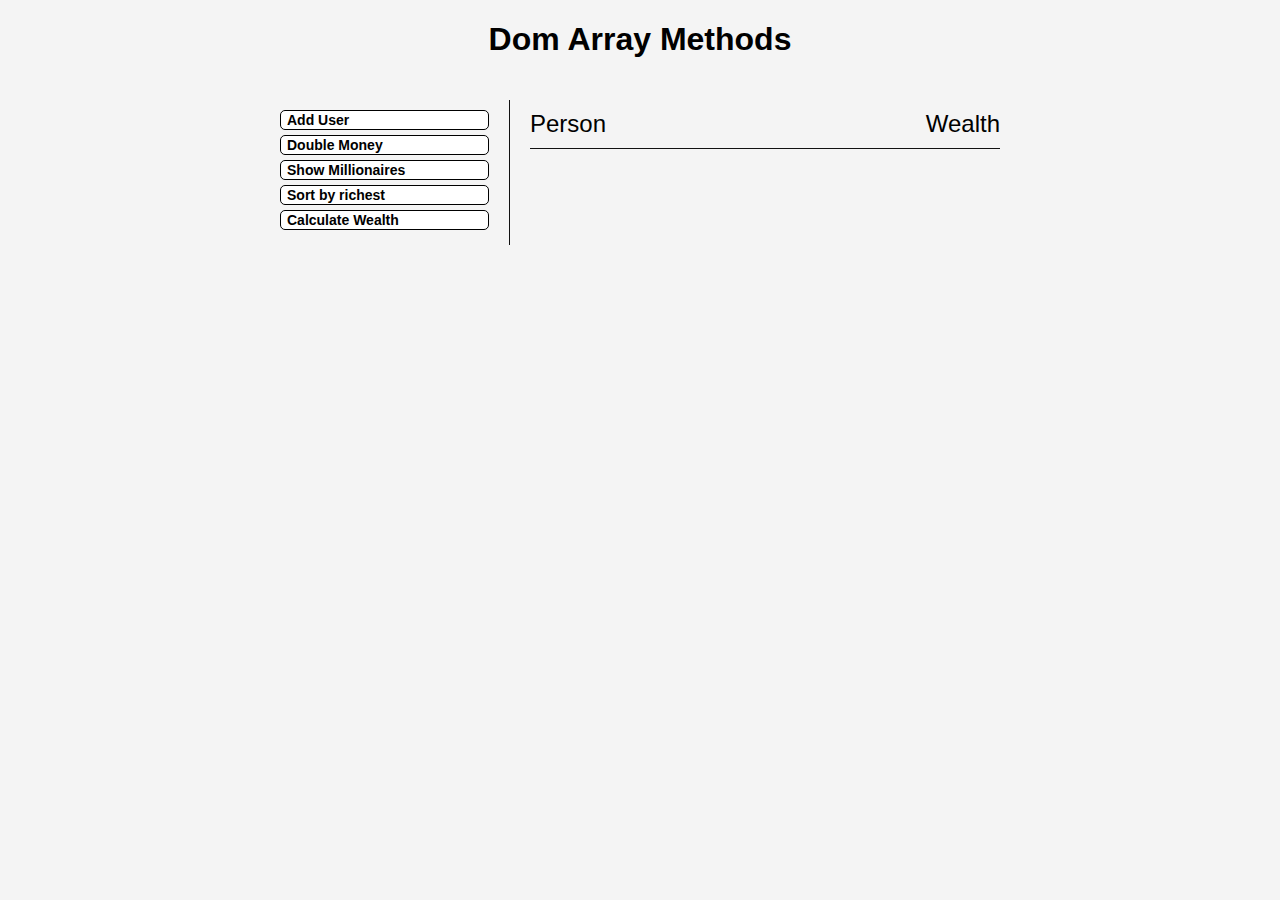
<file: Array Methods/index.html>
<!DOCTYPE html>
<html lang="en">
  <head>
    <meta charset="UTF-8" />
    <meta name="viewport" content="width=device-width, initial-scale=1.0" />
    <title>DOM Arrays Methods</title>
    <link rel="stylesheet" href="style.css" />
    <script src="script.js" defer></script>
    <link
      rel="stylesheet"
      href="https://use.fontawesome.com/releases/v5.7.2/css/all.css"
      integrity="sha384-fnmOCqbTlWIlj8LyTjo7mOUStjsKC4pOpQbqyi7RrhN7udi9RwhKkMHpvLbHG9Sr"
      crossorigin="anonymous"
    />
  </head>
  <body>
    <h1>Dom Array Methods</h1>

    <div class="container">
      <aside>
        <button id="add-user">Add User <i class="fas fa-user-plus"></i></button>
        <button id="double">
          Double Money <i class="fas fa-dollar-sign"></i>
        </button>
        <button id="show-millionaires">
          Show Millionaires <i class="fas fa-eye"></i>
        </button>
        <button id="sort">
          Sort by richest <i class="fas fa-sort-amount-down"></i>
        </button>
        <button id="calculate-wealth">
          Calculate Wealth <i class="fas fa-calculator"></i>
        </button>
      </aside>

      <main id="main">
        <h2><strong>Person</strong> Wealth</h2>
      </main>
    </div>
  </body>
</html>
</file>
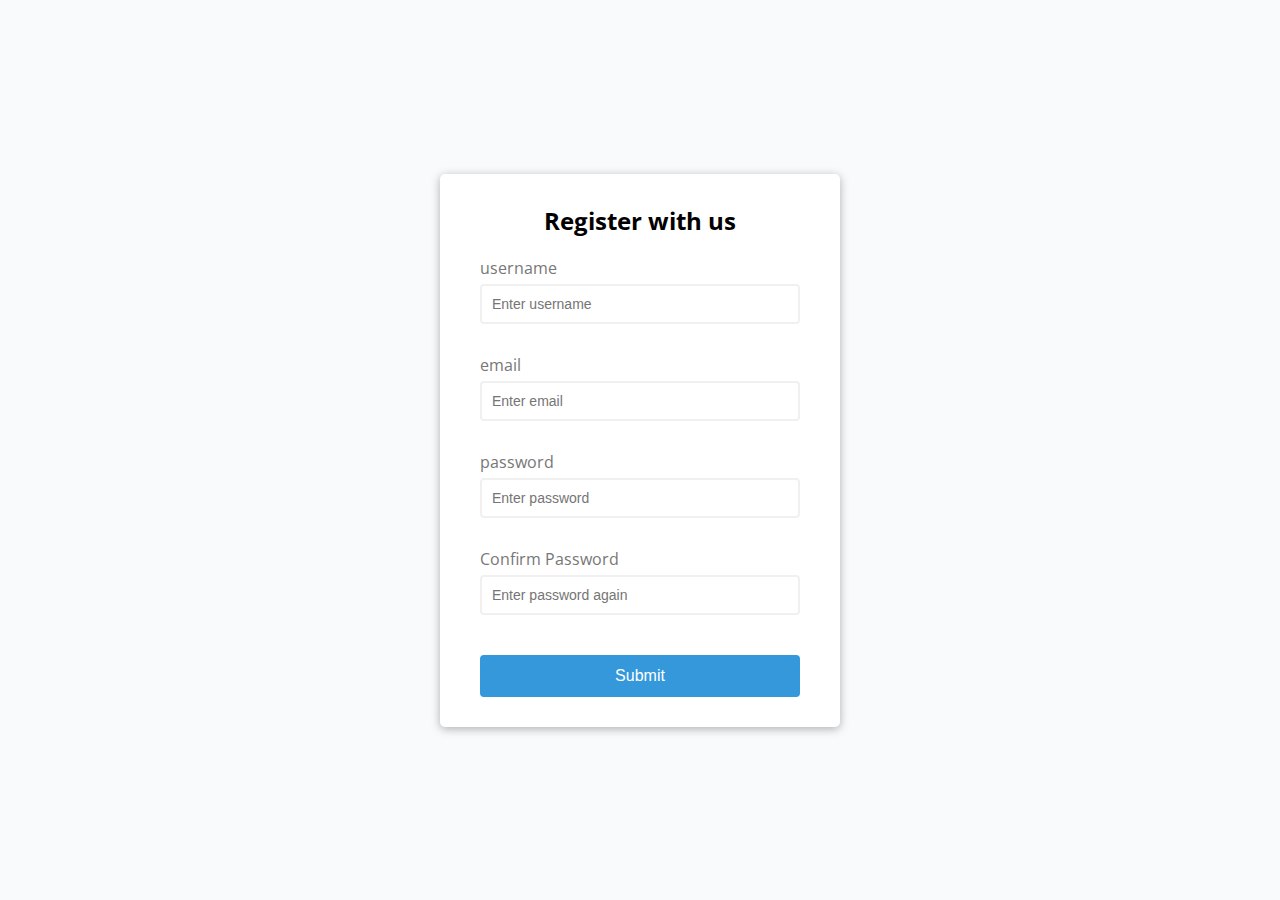
<file: Form Validation/index.html>
<!DOCTYPE html>
<html lang="en">
  <head>
    <meta charset="UTF-8" />
    <meta name="viewport" content="width=device-width, initial-scale=1.0" />
    <meta http-equiv="X-UA-Compatible" content="ie=edge" />
    <link rel="stylesheet" href="style.css" />
    <title>Form Validator</title>
  </head>
  <body>
    <div class="container">
      <form id="form" class="form">
        <h2>Register with us</h2>
        <div class="form-control">
          <label for="username">username</label>
          <input type="text" id="username" placeholder="Enter username" />
          <small>Error Message</small>
        </div>
        <div class="form-control">
          <label for="email">email</label>
          <input type="text" id="email" placeholder="Enter email" />
          <small>Error Message</small>
        </div>
        <div class="form-control">
          <label for="password">password</label>
          <input type="password" id="password" placeholder="Enter password" />
          <small>Error Message</small>
        </div>
        <div class="form-control">
          <label for="password2">Confirm Password</label>
          <input
            type="password"
            id="password2"
            placeholder="Enter password again"
          />
          <small>Error Message</small>
        </div>
        <button type="submit">Submit</button>
      </form>
    </div>
    <script src="script_refactor.js"></script>
  </body>
</html>
</file>
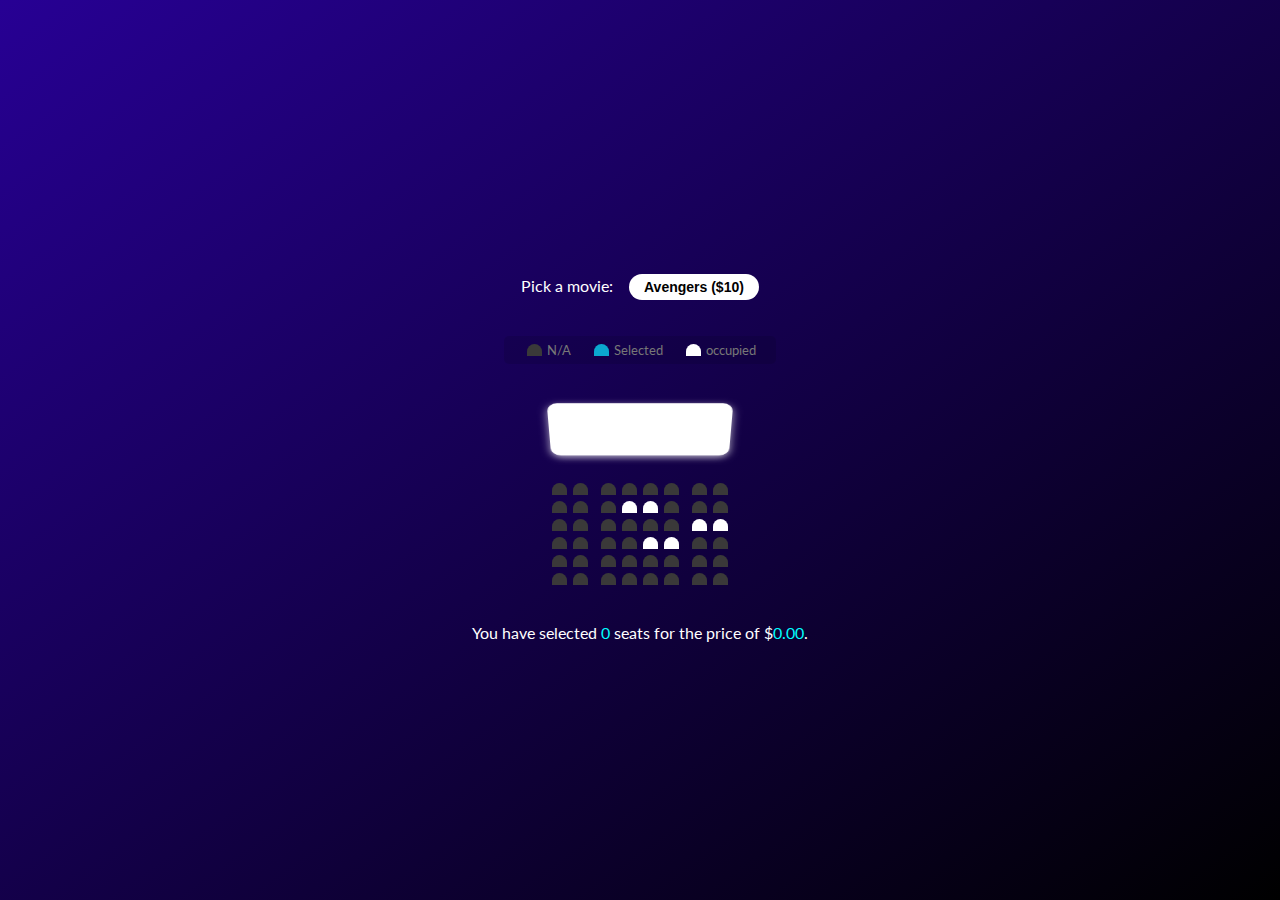
<file: Movie Seat Booking/index.html>
<!DOCTYPE html>
<html lang="en">
  <head>
    <meta charset="UTF-8" />
    <meta name="viewport" content="width=device-width, initial-scale=1.0" />
    <meta http-equiv="X-UA-Compatible" content="ie=edge" />
    <title>Movie Seat Booking</title>
    <link rel="stylesheet" href="style.css" />
  </head>
  <body>
    <!-- movie name selector -->
    <div class="movie-container">
      <label>Pick a movie:</label>
      <select id="movie">
        <option value="2.35">Avengers ($10)</option>
        <option value="12">Joker ($12)</option>
        <option value="8">The Matrix ($8)</option>
        <option value="9">The Cars ($3)</option>
      </select>
    </div>

    <!-- legend -->
    <ul class="showcase">
      <li>
        <div class="seat"></div>
        <small>N/A</small>
      </li>
      <li>
        <div class="seat selected"></div>
        <small>Selected</small>
      </li>
      <li>
        <div class="seat occupied"></div>
        <small>occupied</small>
      </li>
    </ul>

    <!-- rows of seats -->
    <div class="container">
      <div class="screen"></div>
      <div class="row">
        <div class="seat"></div>
        <div class="seat"></div>
        <div class="seat"></div>
        <div class="seat"></div>
        <div class="seat"></div>
        <div class="seat"></div>
        <div class="seat"></div>
        <div class="seat"></div>
      </div>
      <div class="row">
        <div class="seat"></div>
        <div class="seat"></div>
        <div class="seat"></div>
        <div class="seat occupied"></div>
        <div class="seat occupied"></div>
        <div class="seat"></div>
        <div class="seat"></div>
        <div class="seat"></div>
      </div>
      <div class="row">
        <div class="seat"></div>
        <div class="seat"></div>
        <div class="seat"></div>
        <div class="seat"></div>
        <div class="seat"></div>
        <div class="seat"></div>
        <div class="seat occupied"></div>
        <div class="seat occupied"></div>
      </div>
      <div class="row">
        <div class="seat"></div>
        <div class="seat"></div>
        <div class="seat"></div>
        <div class="seat"></div>
        <div class="seat occupied"></div>
        <div class="seat occupied"></div>
        <div class="seat"></div>
        <div class="seat"></div>
      </div>
      <div class="row">
        <div class="seat"></div>
        <div class="seat"></div>
        <div class="seat"></div>
        <div class="seat"></div>
        <div class="seat"></div>
        <div class="seat"></div>
        <div class="seat"></div>
        <div class="seat"></div>
      </div>
      <div class="row">
        <div class="seat"></div>
        <div class="seat"></div>
        <div class="seat"></div>
        <div class="seat"></div>
        <div class="seat"></div>
        <div class="seat"></div>
        <div class="seat"></div>
        <div class="seat"></div>
      </div>
    </div>

    <p class="text">
      You have selected <span id="count">0</span> seats for the price of $<span
        id="total"
        >0</span
      >.
    </p>
    <script src="script.js"></script>
  </body>
</html>
</file>
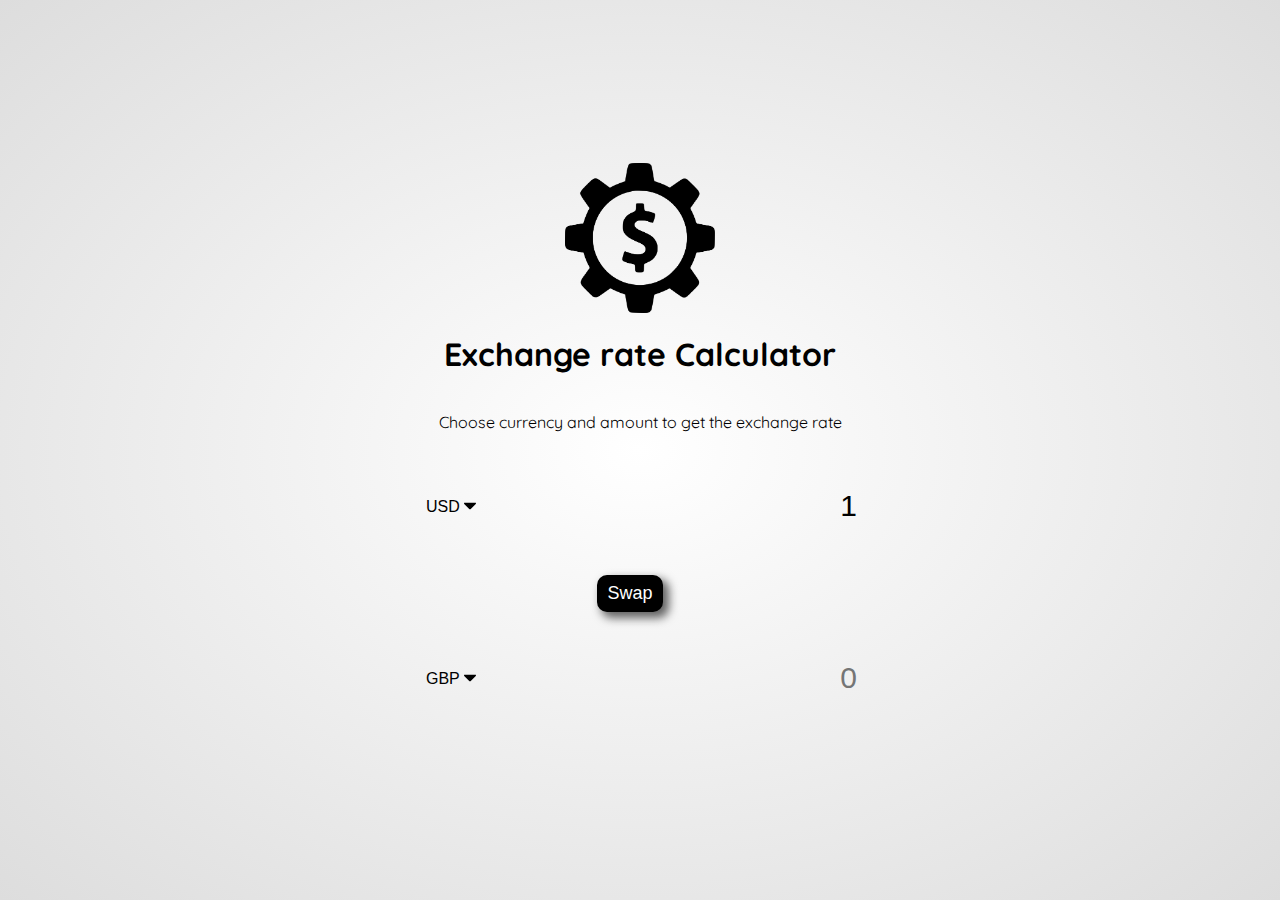
<file: Xchange Rate/index.html>
<!DOCTYPE html>
<html lang="en">
  <head>
    <meta charset="UTF-8" />
    <meta name="viewport" content="width=device-width, initial-scale=1.0" />
    <title>Exchange Calculator</title>
    <link rel="stylesheet" href="style.css" />
    <script src="script.js" defer></script>
  </head>
  <body>
    <img src="img/ball.jpg" class="money-img" id="money-img" />

    <h1>Exchange rate Calculator</h1>
    <p>Choose currency and amount to get the exchange rate</p>

    <div class="container">
      <div class="currency">
        <select id="currency-one">
          <option value="AED">AED</option>
          <option value="ARS">ARS</option>
          <option value="AUD">AUD</option>
          <option value="BGN">BGN</option>
          <option value="BRL">BRL</option>
          <option value="BSD">BSD</option>
          <option value="CAD">CAD</option>
          <option value="CHF">CHF</option>
          <option value="CLP">CLP</option>
          <option value="CNY">CNY</option>
          <option value="COP">COP</option>
          <option value="CZK">CZK</option>
          <option value="DKK">DKK</option>
          <option value="DOP">DOP</option>
          <option value="EGP">EGP</option>
          <option value="EUR">EUR</option>
          <option value="FJD">FJD</option>
          <option value="GBP">GBP</option>
          <option value="GTQ">GTQ</option>
          <option value="HKD">HKD</option>
          <option value="HRK">HRK</option>
          <option value="HUF">HUF</option>
          <option value="IDR">IDR</option>
          <option value="ILS">ILS</option>
          <option value="INR">INR</option>
          <option value="ISK">ISK</option>
          <option value="JPY">JPY</option>
          <option value="KRW">KRW</option>
          <option value="KZT">KZT</option>
          <option value="MXN">MXN</option>
          <option value="MYR">MYR</option>
          <option value="NOK">NOK</option>
          <option value="NZD">NZD</option>
          <option value="PAB">PAB</option>
          <option value="PEN">PEN</option>
          <option value="PHP">PHP</option>
          <option value="PKR">PKR</option>
          <option value="PLN">PLN</option>
          <option value="PYG">PYG</option>
          <option value="RON">RON</option>
          <option value="RUB">RUB</option>
          <option value="SAR">SAR</option>
          <option value="SEK">SEK</option>
          <option value="SGD">SGD</option>
          <option value="THB">THB</option>
          <option value="TRY">TRY</option>
          <option value="TWD">TWD</option>
          <option value="UAH">UAH</option>
          <option value="USD" selected>USD</option>
          <option value="UYU">UYU</option>
          <option value="VND">VND</option>
          <option value="ZAR">ZAR</option>
        </select>
        <input type="number" id="amount-one" placeholder="0" value="1" />
      </div>
      <div class="swap-rate-container">
        <button class="btn" id="swap">
          Swap
        </button>

        <div class="rate" id="rate"></div>
      </div>
      <div class="currency">
        <select id="currency-two">
          <option value="AED">AED</option>
          <option value="ARS">ARS</option>
          <option value="AUD">AUD</option>
          <option value="BGN">BGN</option>
          <option value="BRL">BRL</option>
          <option value="BSD">BSD</option>
          <option value="CAD">CAD</option>
          <option value="CHF">CHF</option>
          <option value="CLP">CLP</option>
          <option value="CNY">CNY</option>
          <option value="COP">COP</option>
          <option value="CZK">CZK</option>
          <option value="DKK">DKK</option>
          <option value="DOP">DOP</option>
          <option value="EGP">EGP</option>
          <option value="EUR">EUR</option>
          <option value="FJD">FJD</option>
          <option value="GBP" selected>GBP</option>
          <option value="GTQ">GTQ</option>
          <option value="HKD">HKD</option>
          <option value="HRK">HRK</option>
          <option value="HUF">HUF</option>
          <option value="IDR">IDR</option>
          <option value="ILS">ILS</option>
          <option value="INR">INR</option>
          <option value="ISK">ISK</option>
          <option value="JPY">JPY</option>
          <option value="KRW">KRW</option>
          <option value="KZT">KZT</option>
          <option value="MXN">MXN</option>
          <option value="MYR">MYR</option>
          <option value="NOK">NOK</option>
          <option value="NZD">NZD</option>
          <option value="PAB">PAB</option>
          <option value="PEN">PEN</option>
          <option value="PHP">PHP</option>
          <option value="PKR">PKR</option>
          <option value="PLN">PLN</option>
          <option value="PYG">PYG</option>
          <option value="RON">RON</option>
          <option value="RUB">RUB</option>
          <option value="SAR">SAR</option>
          <option value="SEK">SEK</option>
          <option value="SGD">SGD</option>
          <option value="THB">THB</option>
          <option value="TRY">TRY</option>
          <option value="TWD">TWD</option>
          <option value="UAH">UAH</option>
          <option value="USD">USD</option>
          <option value="UYU">UYU</option>
          <option value="VND">VND</option>
          <option value="ZAR">ZAR</option>
        </select>
        <input type="number" id="amount-two" placeholder="0" />
      </div>
    </div>
  </body>
</html>
</file>
<file: Array Methods/style.css>
* {
  box-sizing: border-box;
}

body {
  background-color: #f4f4f4;
  font-family: Arial, Helvetica, sans-serif;
  display: flex;
  flex-direction: column;
  min-height: 100vh;
  margin: 0;
  align-items: center;
}

.container {
  display: flex;
  margin: 0 auto;
  padding: 20px;
  max-width: 100%;
  width: 800px;
}

aside {
  border-right: 1px solid #111;
  padding: 10px 20px;
  width: 250px;
}

button {
  cursor: pointer;
  border-radius: 5px;
  background-color: white;
  border: none;
  margin-bottom: 5px;
  margin-right: 5px;
  width: 100%;
  display: flex;
  justify-content: space-between;
  font-weight: bold;
  font-size: 14px;
  border: 1px solid black;
  transition: all ease-out 0.1s;
}

button:hover {
  transform: scale(1.15);
  background-color: rgb(241, 241, 241);
}

button:focus {
  outline: none;
  outline-style: none;
  outline-color: rgba(255, 255, 255, 0);
}

main {
  flex: 1;
  padding: 10px 20px;
}

h2 {
  border-bottom: 1px solid #111;
  display: flex;
  justify-content: space-between;
  font-weight: 300;
  padding-bottom: 10px;
  margin: 0 0 20px;
}

h3 {
  background-color: #fff;
  border-bottom: 1px solid #111;
  display: flex;
  justify-content: space-between;
  font-weight: 300;
  padding: 10px;
  margin: 20px 0 0;
}

.person {
  display: flex;
  justify-content: space-between;
  font-size: 20px;
  margin-bottom: 10px;
}
</file>
<file: Form Validation/style.css>
@import url("https://fonts.googleapis.com/css?family=Open+Sans&display=swap");

:root {
  --success-color: #2ecc71;
  --error-color: #e74c3c;
}

* {
  box-sizing: border-box;
}

body {
  background-color: #f9fafb;
  font-family: "Open Sans", sans-serif;
  display: flex;
  align-items: center;
  justify-content: center;
  min-height: 100vh;
  margin: 0;
}

.container {
  background-color: white;
  border-radius: 5px;
  box-shadow: 0 2px 10px rgba(0, 0, 0, 0.3);
  width: 400px;
}

.form {
  padding: 30px 40px;
}

h2 {
  text-align: center;
  margin: 0 0 20px;
}

.form-control {
  margin-bottom: 10px;
  padding-bottom: 20px;
  position: relative;
}

.form-control label {
  color: #777;
  display: block;
  margin-bottom: 5px;
}

.form-control input {
  border: 2px solid #f0f0f0;
  border-radius: 4px;
  display: block;
  width: 100%;
  padding: 10px;
  font-size: 14px;
}

.form-control input:focus {
  outline: 0;
  border-color: #777;
}

.form-control.success input {
  border-color: var(--success-color);
}

.form-control.error input {
  border-color: var(--error-color);
}

.form-control small {
  color: var(--error-color);
  position: absolute;
  bottom: 0;
  left: 0;
  visibility: hidden;
}

.form-control.error small {
  visibility: visible;
}

.form button {
  cursor: pointer;
  background-color: #3498db;
  border: 2px solid #3498db;
  border-radius: 4px;
  color: white;
  display: block;
  font-size: 16px;
  padding: 10px;
  margin-top: 20px;
  width: 100%;
}
</file>
<file: Movie Seat Booking/style.css>
@import url("https://fonts.googleapis.com/css?family=Lato&display=swap");

* {
  box-sizing: border-box;
}

body {
  background-image: linear-gradient(to top left, black, rgb(39, 0, 148));
  background-repeat: no-repeat;
  background-attachment: fixed;
  color: white;
  display: flex;
  flex-direction: column;
  align-items: center;
  justify-content: center;
  font-family: "Lato", sans-serif;
  height: 100vh;
  width: 100vw;
  margin: 0;
}

.movie-container {
  margin: 20px 0;
}

.movie-container select {
  border: 0;
  border-radius: 20px;
  background-color: white;
  font-size: 14px;
  margin-left: 12px;
  font-weight: bold;
  padding: 5px 15px 5px 15px;
  cursor: pointer;
  /* padding for all machine  */
  -moz-appearance: none;
  -webkit-appearance: none;
  appearance: none;
}

.movie-container select:focus {
  outline: none;
  outline-style: none;
  outline-color: rgba(255, 255, 255, 0);
}

.container {
  perspective: 1000px;
  margin-bottom: 30px;
}

.seat {
  background-color: rgb(58, 57, 57);
  height: 12px;
  width: 15px;
  margin: 3px;
  border-top-left-radius: 15px;
  border-top-right-radius: 15px;
}

.seat.selected {
  background-color: rgb(11, 168, 207);
}

.seat.occupied {
  background-color: white;
}

.seat:nth-of-type(2) {
  margin-right: 10px;
}

.seat:nth-last-of-type(2) {
  margin-left: 10px;
}

.seat:not(.occupied):hover {
  cursor: pointer;
  transform: scale(1.2);
}

.showcase .seat:not(.occupied):hover {
  cursor: default;
  transform: scale(1);
}

.showcase {
  background-color: rgba(0, 0, 0, 0.1);
  padding: 5px 10px;
  border-radius: 5px;
  color: #777;
  list-style-type: none;
  display: flex;
  justify-content: space-between;
}

.showcase li {
  display: flex;
  align-items: center;
  justify-content: center;
  margin: 0px 10px;
}

.showcase small {
  margin-left: 2px;
}

.row {
  display: flex;
}

.screen {
  background-color: white;
  height: 70px;
  width: 100%;
  margin: 15px 0;
  border-radius: 10px;
  transform: rotateX(-45deg);
  box-shadow: 0 3px 10px rgba(255, 255, 255, 0.7);
}
p.text{
  margin: 5px 0;
}
p.text span {
  color: cyan;
}
</file>
<file: Xchange Rate/style.css>
@import url("https://fonts.googleapis.com/css?family=Quicksand&display=swap");

*,
*::after,
*::before {
  box-sizing: border-box;
}

:root {
  --second-color: #dddddd;
  --first-color: black;
  --third-color: green;
}

body {
  margin: 0;
  font-family: "Quicksand", sans-serif;
  background: radial-gradient(white, var(--second-color));
  background-repeat: no-repeat;
  background-attachment: fixed;
  display: flex;
  flex-direction: column;
  align-items: center;
  justify-content: center;
  min-height: 100vh;
  padding: 2%;
}

h1 {
  color: var(--first-color);
}

p {
  text-align: center;
}

.btn {
  color: white;
  font-size: 18px;

  background-color: var(--first-color);
  cursor: pointer;
  border-radius: 10px;
  border: none;
  padding: 8px 10px;
  outline: none;
  margin: 10px 5px 8px 5px;
  box-shadow: 5px 5px 10px 1px rgb(97, 97, 97); /* box-shadow:h-offset v-offset blur spread color ; */
}

.btn:hover {
  background-color: rgb(39, 39, 39);
}

.btn:active {
  margin: 12px 5px 6px 5px;
  box-shadow: 0 0px 0px black;
}

.money-img {
  width: 150px;
  transition: all 0.3s ease-out;
  cursor: pointer;
  -webkit-animation: spin 4s linear infinite;
  -moz-animation: spin 4s linear infinite;
  animation: spin 6s linear infinite;
}

.money-img:hover {
  width: 200px;
}

.currency {
  padding: 40px 0;
  display: flex;
  align-items: center;
  justify-content: center;
}

.currency select {
  padding: 10px 20px;
  border: 0px solid #dedede;
  border-radius: 0px;
  font-size: 16px;
  background: transparent;
  background-image: url("data:image/svg+xml;charset=US-ASCII,%3Csvg%20xmlns%3D%22http%3A%2F%2Fwww.w3.org%2F2000%2Fsvg%22%20width%3D%22292.4%22%20height%3D%22292.4%22%3E%3Cpath%20fill%3D%22%20000002%22%20d%3D%22M287%2069.4a17.6%2017.6%200%200%200-13-5.4H18.4c-5%200-9.3%201.8-12.9%205.4A17.6%2017.6%200%200%200%200%2082.2c0%205%201.8%209.3%205.4%2012.9l128%20127.9c3.6%203.6%207.8%205.4%2012.8%205.4s9.2-1.8%2012.8-5.4L287%2095c3.5-3.5%205.4-7.8%205.4-12.8%200-5-1.9-9.2-5.5-12.8z%22%2F%3E%3C%2Fsvg%3E");
  background-position: right 8px top 50%, 0, 0;
  background-size: 12px auto, 100%;
  background-repeat: no-repeat;

  outline: none;
  -moz-appearance: none;
  -webkit-appearance: none;
  appearance: none;
}

.currency input {
  border: none;
  background: transparent;
  font-size: 30px;
  text-align: right;
  outline: none;
}

.swap-rate-container {
  display: flex;
  align-items: center;
  justify-content: center;
}

.rate {
  color: var(--first-color);
  font-size: 14px;
  padding: 0px 10px;
}

@media (max-width: 600px) {
  .currency input {
    width: 200px;
  }
}

@-moz-keyframes spin {
  100% {
    -moz-transform: rotate(360deg);
  }
}
@-webkit-keyframes spin {
  100% {
    -webkit-transform: rotate(360deg);
  }
}
@keyframes spin {
  100% {
    -webkit-transform: rotate(360deg);
    transform: rotate(360deg);
  }
}
</file>
